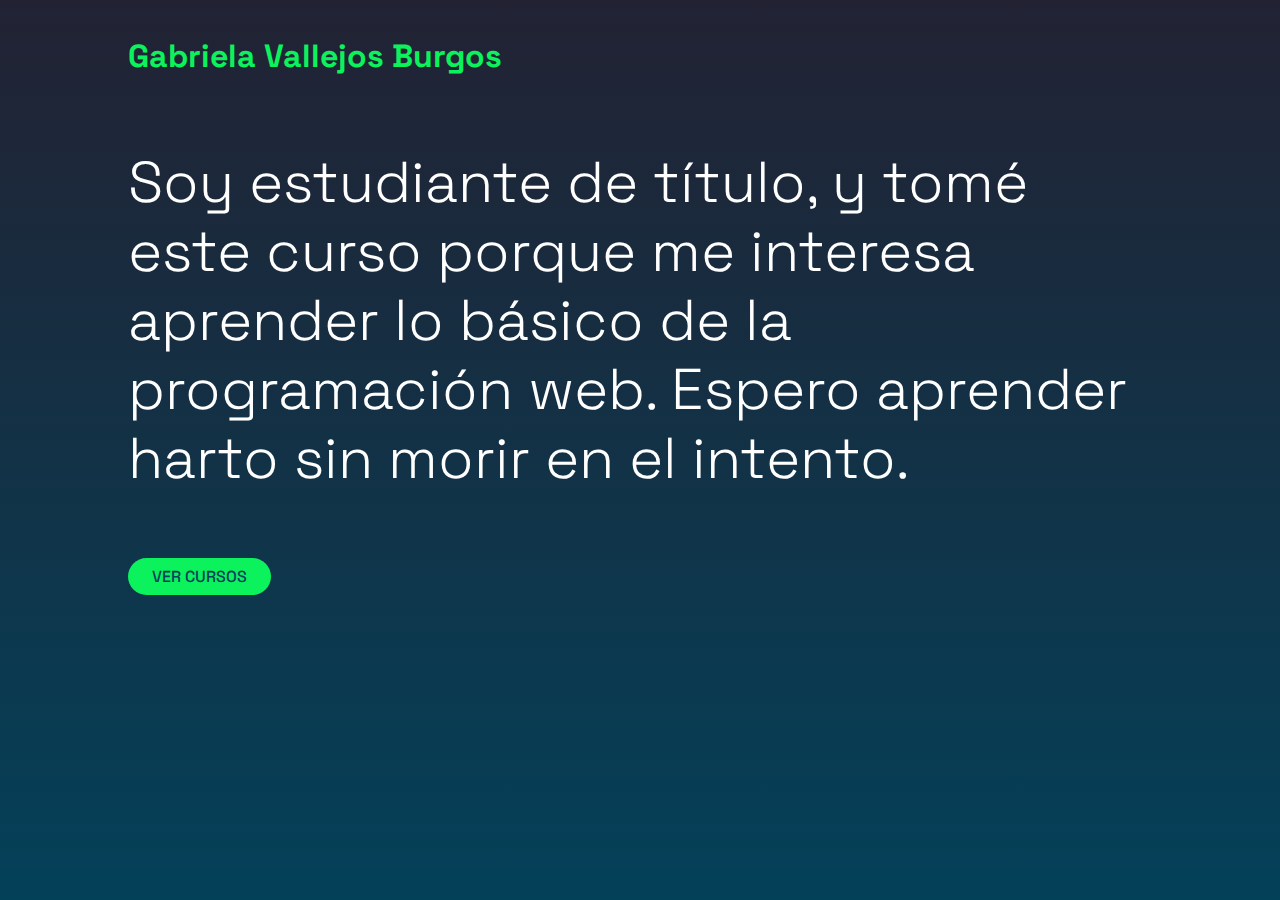
<file: index.html>
<!DOCTYPE html>
<html lang="es">
    <head>
        <meta charset="utf-8" />
        <meta name="viewport" content="width=device-width, initial-scale=1" />
        <meta name="description" content="Diseño y nuevos medios" />
        <link href="style.css" rel="stylesheet" />
        <title>&#127891; DNO037</title>
    </head>
    <body>
        <header>
            <h1>Gabriela Vallejos Burgos</h1>
        </header>
        <main>
            <p>Soy estudiante de título, y tomé este curso porque me interesa aprender lo básico de la programación web. Espero aprender harto sin morir en el intento.</p>
        </main>
        <footer>
            <a href="page.html">VER CURSOS</a>
        </footer>
    </body>
</html>
</file>
<file: style.css>
@import url('https://fonts.googleapis.com/css2?family=Space+Grotesk:wght@300;400;500&display=swap');

* { margin: 0; padding: 0;}

html, body { min-height: 100%; overflow-x: hidden;}

body {font-family: 'Space Grotesk', sans-serif; font-weight:400; color: #0CF25D; background: linear-gradient(#222233, #034159); }

a { color: #78909c; text-decoration: none; }

a:hover { color: #b0bec5; text-decoration: none; }

header, main, footer { width: 80vw; margin: 0; padding: 4vh 10vw; }

main p{font-weight: 300; font-size: calc(2rem + 2vw); line-height: 1.2; color:rgba(255,255,255,1);}

main dl {
  display:block;
  clear: both;
  font-size: calc(.8rem + .2vw); 
  line-height: 1.4;
}

main dt {
    font-weight: 500;
    display: inline-block;
    float:left;
    width:calc(30% - 2rem);
    padding-right:2rem;
}

main dd {
    display: inline-block;
    float:left;
    width:70%;
    padding-bottom: 1rem;
    color:rgba(255,255,255,1);
}

footer a { 
    font-weight: 500;
    background:#0CF25D;
    color:#034159;
    padding:.5rem 1.5rem;
    border-radius: 1.5rem;
}

footer a:hover { 
    background:#78909c;
    color:#222233;
}
</file>
